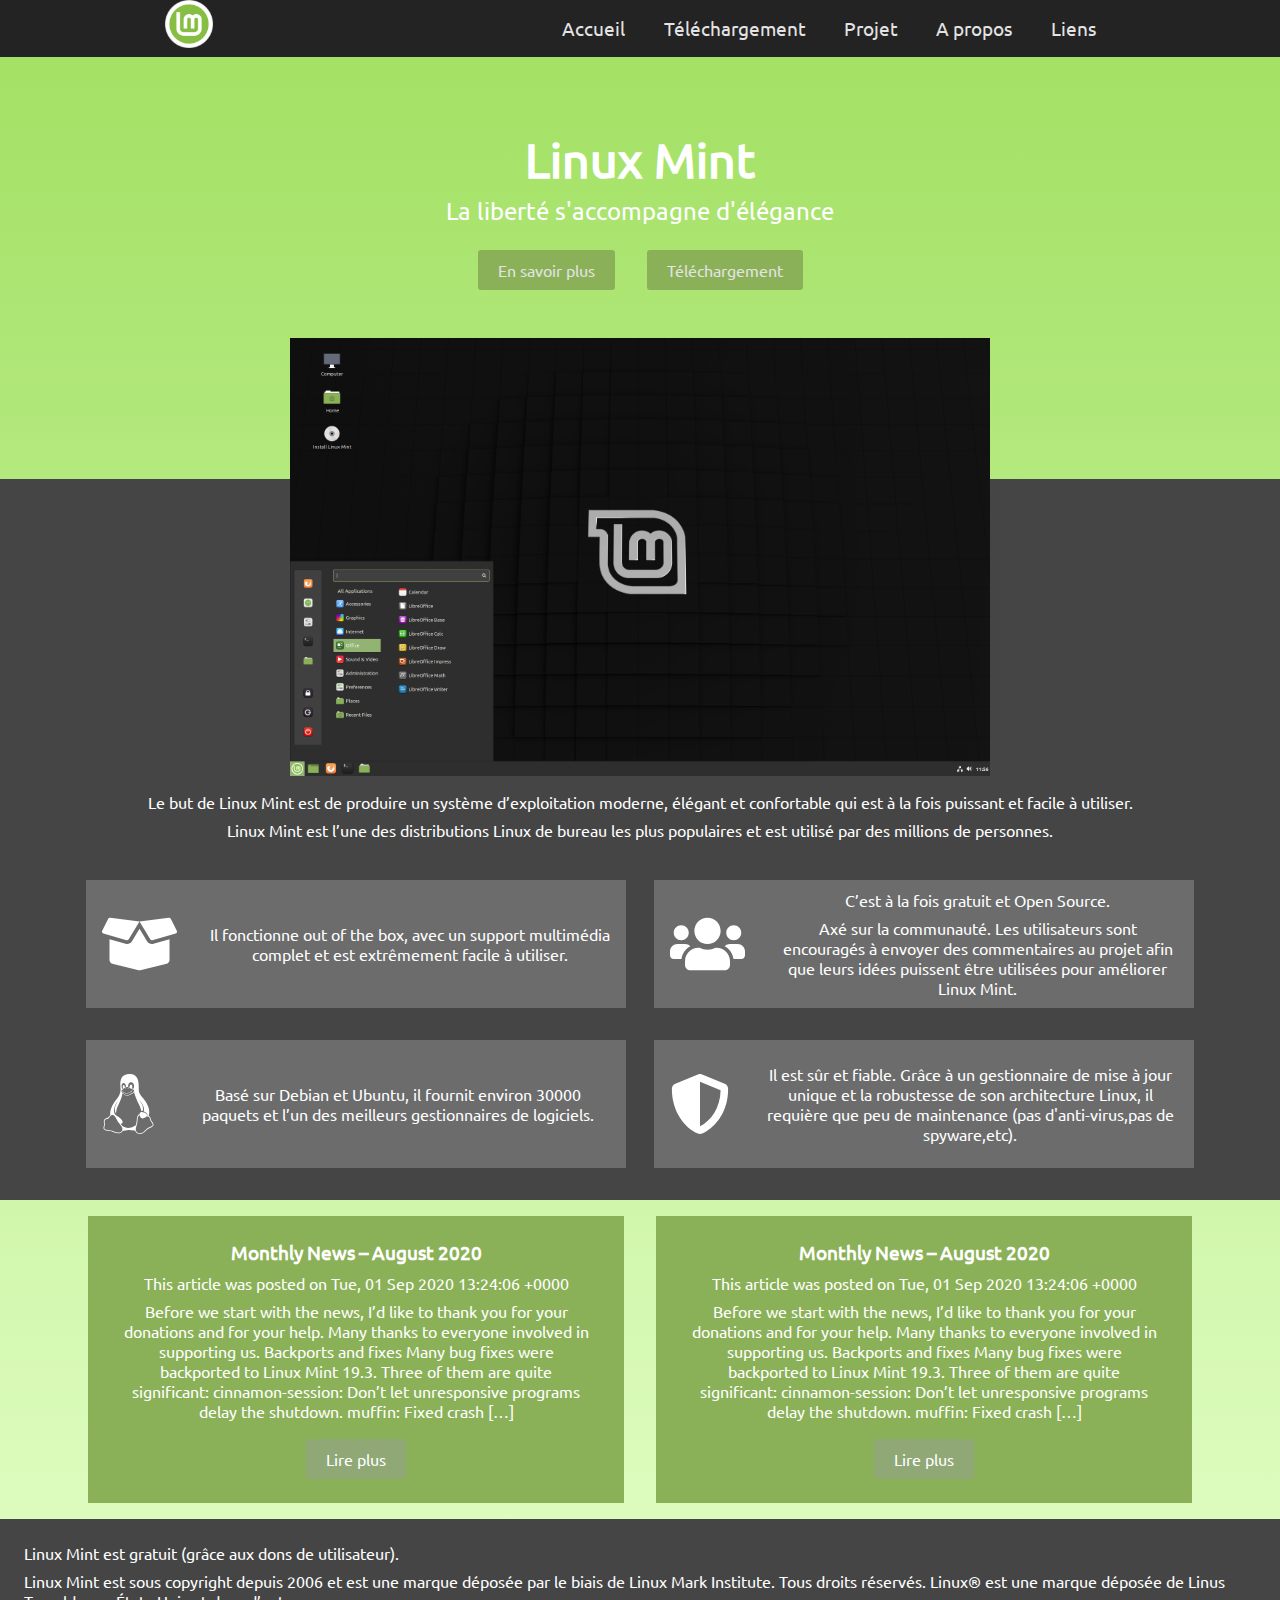
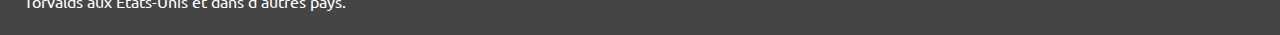
<file: index.html>
<!DOCTYPE html>
<html lang="fr">
<head>
    <meta charset="UTF-8">
    <meta name="viewport" content="width=device-width, initial-scale=1.0">
    <title>Linux Mint</title>
    <link rel="stylesheet" href="css/style.css">
</head>
<body>
        <nav id="bar">
            <div id="container">
                <img src="img/LM-logo.png" alt="Logo de linux mint">
                <div id=navBtn>
                    <div class="bar1"></div>
                    <div class="bar2"></div>
                    <div class="bar3"></div>   
                </div>
            </div>  
            
            <div id="menu">
                <ul>
                    <li><a href="#">Accueil</a></li>
                    <li><a href="#">Téléchargement</a></li>
                    <li><a href="#">Projet</a></li>
                    <li><a href="#">A propos</a></li>
                    <li><a href="#">Liens</a></li>
                </ul>                
            </div>

        </nav>  
    
    <section id='hero'>
        <h1>Linux Mint</h1>
        <p>La liberté s'accompagne d'élégance</p>
        <ul>
            <li class="btn"><a href="#">En savoir plus</a></li>
            <li class="btn"><a href="#">Téléchargement</a></li>
        </ul>
    </section>

    <div id="showcase">
        <div id="imageShowcase">
            <img src="img/captures/Cinamon/c1.png">            
        </div>

    </div>

    <section id='describe'>
        <h2>Qu'est-ce que Linux Mint exactement ?</h2>
        <p>Le but de Linux Mint est de produire un système d’exploitation moderne, élégant et confortable qui est à la fois puissant et facile à utiliser.</p>
        <p>Linux Mint est l’une des distributions Linux de bureau les plus populaires et est utilisé par des millions de personnes.</p>
        
        <div id="grid">
            <div class="avantages">
                <img src="img/icons/box-open-solid.svg" alt="box-icon">
                <div class="description">
                    <p>Il fonctionne out of the box, avec un support multimédia complet et est extrêmement facile à utiliser.</p>   
                </div> 
            </div>

            <div class="avantages">
                <img src="img/icons/users-solid.svg" alt="user-icon">
                <div class="description">
                    <p>C’est à la fois gratuit et Open Source.</p>
                    <p>Axé sur la communauté. Les utilisateurs sont encouragés à envoyer des commentaires au projet afin que leurs idées puissent être utilisées pour améliorer Linux Mint.</p>  
                </div>
            </div>

            <div class="avantages">
                <img src="img/icons/linux-brands.svg" alt="linux-icon">
                <div class="description">
                    <p>Basé sur Debian et Ubuntu, il fournit environ 30000 paquets et l’un des meilleurs gestionnaires de logiciels.</p>
                </div>
            </div>

            <div class="avantages">
                <img src="img/icons/shield-alt-solid.svg" alt="shield-icon">
                <div class="description">
                    <p>Il est sûr et fiable. Grâce à un gestionnaire de mise à jour unique et la robustesse de son architecture Linux, il requière que peu de maintenance (pas d'anti-virus,pas de spyware,etc).</p>
                </div>
            </div>
        </div>

    </section>

    <section id="blog-post">
        <div>
            <h3>Monthly News – August 2020</h3>
            <p>This article was posted on Tue, 01 Sep 2020 13:24:06 +0000</p>
            <p>Before we start with the news, I’d like to thank you for your donations and for your help. Many thanks to everyone involved in supporting us. Backports and fixes Many bug fixes were backported to Linux Mint 19.3. Three of them are quite significant: cinnamon-session: Don’t let unresponsive programs delay the shutdown. muffin: Fixed crash […]</p>
            <span class="btn">Lire plus</span>
        </div>
        <div>
            <h3>Monthly News – August 2020</h3>
            <p>This article was posted on Tue, 01 Sep 2020 13:24:06 +0000</p>
            <p>Before we start with the news, I’d like to thank you for your donations and for your help. Many thanks to everyone involved in supporting us. Backports and fixes Many bug fixes were backported to Linux Mint 19.3. Three of them are quite significant: cinnamon-session: Don’t let unresponsive programs delay the shutdown. muffin: Fixed crash […]</p>
            <span class="btn">Lire plus</span>
        </div>
    </section>

    <footer>
        <p>Linux Mint est gratuit (grâce aux dons de utilisateur).</p>
        <p>Linux Mint est sous copyright depuis 2006 et est une marque déposée par le biais de Linux Mark Institute. Tous droits réservés. Linux® est une marque déposée de Linus Torvalds aux États-Unis et dans d’autres pays.</p>
    </footer>
    <script src="js/main.js"></script>
</body>
</html>
</file>
<file: css/style.css>
@font-face{
    font-family: 'ubuntuRegular';
    src: url(../fonts//Ubuntu-R.ttf);
}
*{
    padding: 0;
    margin: 0;
    box-sizing: border-box;  
}
body{
    font-family: 'ubuntuRegular';
    height: 100%;
    background-color: #a1e061;
    background-image: linear-gradient(#a1e061,#e1fec5);
    color: #fff;
}
ul{
    list-style-type: none;
}
a{
    text-decoration: none;
    color: #E3E3E3;
}
p{
    margin:0.5rem;
}
#describe, footer{
    background: #454545;
}
.btn{
    background-color: #8bb158;
    padding: 10px 20px;
    border-radius: 3px;
    margin-top: 10px;
}
/*Nav button*/
.navBtn {
  display: inline-block;
  cursor: pointer;
  z-index: 1;
}

.bar1, .bar2, .bar3 {
  width: 35px;
  height: 5px;
  background-color: #fff;
  margin: 6px 0;
  transition: 0.4s;
}

.change .bar1 {
  -webkit-transform: rotate(-45deg) translate(-9px, 6px);
  transform: rotate(-45deg) translate(-9px, 6px);
}

.change .bar2 {opacity: 0;}

.change .bar3 {
  -webkit-transform: rotate(45deg) translate(-8px, -8px);
  transform: rotate(45deg) translate(-8px, -8px);
}

/*NAV*/
#bar{
    background: #232323;
}

#container{
    display: flex;
    justify-content: space-between;
    width: 90%;
    padding: 0.9rem 0;
    margin: auto;
}
#container img{
    height: 3rem;
}

nav{
    background: #232323;
}
nav a{
    color: #E3E3E3;
}
nav ul{
    text-align: right;
}
nav ul li{
    font-size: 1.2rem;
    padding: 1rem 1.2rem;
}
nav ul li:hover{
    background-color: #92B372;
}
/*Hero-section*/
#hero{
    display: flex;
    justify-content: center;
    align-items: center;
    flex-direction: column;
    padding-top: 10px;
    margin-top: 5%;
    text-align: center;
}
#hero h1{
    font-size: 3rem;
}
#hero p{
    font-size: 1.5rem;
}
#hero ul{
    display: flex;
    flex-direction: row;
    margin: auto;
}
#hero ul li{
    justify-content: space-between;
    margin: 1rem;
}
/*Showcase*/
#showcase{
    margin: 2rem auto;
    width: 700px;
    margin-bottom: -300px;
}
#imageShowcase{
    position: relative;
}
#imageShowcase img{
    position: relative;
    width: 700px;
}
#innerScreen{
    position: absolute;
    left: 20px;
    top: 20px;
    width: 658px;
    overflow: hidden;
    height: 370px;
}
#innerScreen img{
    width: 660px;
}
/*Project-description*/
#describe h2{
    padding:0.6rem;
    padding-top: 20%;
}
#describe{
    padding: 1rem;
    text-align: center;
}
#grid{
    padding-top: 1rem;
    margin: auto 3.5rem;
}
.avantages{
    background-color: #6c6c6c;
    width: 95%;
    margin: 1rem auto;
}
.avantages img{
    height: 60px;
    margin-top: 1rem;
    filter: invert(100%) sepia(94%) saturate(0%) hue-rotate(176deg) brightness(105%) contrast(107%);
}
.description{
    padding: 1rem 0.5rem;
}
/*Feeds-blog*/
#blog-post{
    margin: auto 4.5rem;
}
#blog-post div{
    background-color: #8bb158;
    text-align: center;
    margin: 1rem;
    padding: 1.5rem;
}
#blog-post .btn{
    background-color: #8fa876;
    display: inline-block;
}
/*Footer*/
footer{
    padding: 1rem;
}
/*TABLET*/
@media(min-width: 501px){

}
/*Desktop*/
@media (min-width: 769px){
    #container{
        width: auto;
        padding: 0;
        margin: 0;
    }
    #navBtn{
        display: none;
    }
    nav{
        display:flex;
        width: 100%;
        justify-content:space-around;
    }
    nav ul {
        display: flex;
        align-content: right;
    }
    #grid,#blog-post {
        display: grid;
        grid-template-columns: 1fr 1fr;
    }
    .avantages img{
        margin: 0 1rem;
    }
    .avantages{
        display: flex;
        align-items: center;
        height: 8rem;
    }
}
/*WIDESCREEN*/
@media (min-width: 1201px){

}
</file>
